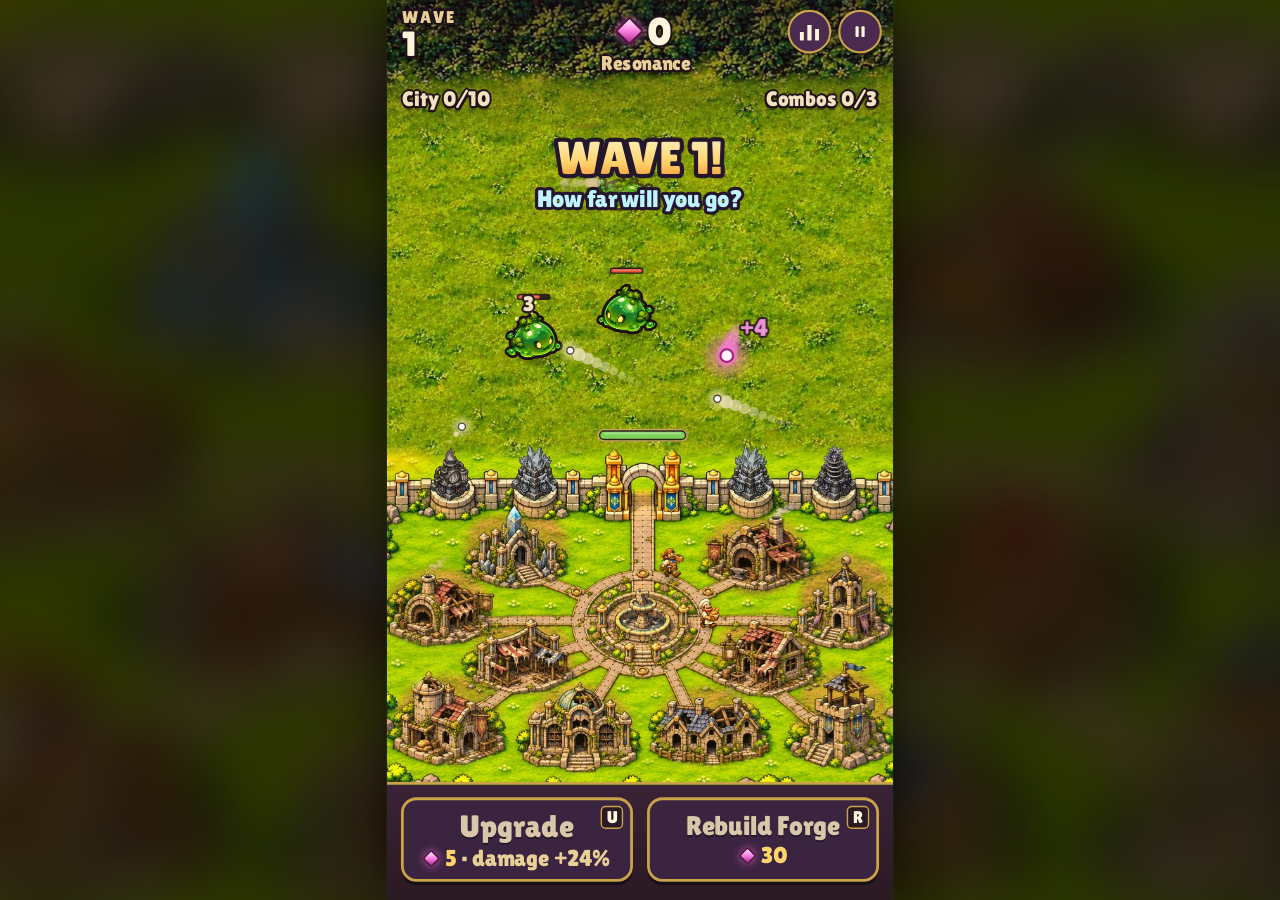
<file: index.html>
<!doctype html>
<html lang="en">
<head>
<meta charset="utf-8">
<meta name="viewport" content="width=device-width,initial-scale=1,maximum-scale=1,user-scalable=no,viewport-fit=cover">
<meta http-equiv="Content-Security-Policy" content="default-src 'self'; script-src 'self' https:; img-src 'self' data: blob:; media-src 'self' blob:; connect-src 'self' https:; style-src 'self' 'unsafe-inline'; font-src 'self'">
<title>Hearthgate</title>
<link rel="stylesheet" href="style.css?v=20261113j">
</head>
<body>
<div id="backdrop" aria-hidden="true"></div>
<div id="stage">
  <canvas id="field" aria-label="The gate holds against the waves"></canvas>
  <header id="hud">
    <div id="wave" class="stat"><span class="lbl">Wave</span><b id="waveN">1</b></div>
    <div class="stat res"><span class="num"><i class="gem"></i><b id="res">0</b></span><span id="unit" class="sub">Resonance</span><span id="rate" class="sub rate" hidden><b id="rateN">+0/s</b></span></div>
    <div class="btns">
    <button id="stars" class="chip perksbtn" aria-label="Ascension perks" hidden></button>
    <button id="quests" class="icon" aria-label="Daily quests" hidden><i class="scroll"></i><span class="dot"></span></button>
    <button id="shop" class="icon shopbtn" aria-label="Shop" hidden><i class="star"></i><span class="dot"></span></button>
    <button id="stats" class="icon statsbtn" aria-label="Show stats"><i class="bars"></i></button>
    <button id="pause" class="icon" aria-label="Pause"><svg viewBox="0 0 24 24" width="26" height="26" aria-hidden="true"><rect x="6" y="5" width="4.2" height="14" rx="1.2" fill="currentColor"/><rect x="13.8" y="5" width="4.2" height="14" rx="1.2" fill="currentColor"/></svg></button>
    </div>
  </header>
  <div id="counters"><span id="city" class="stat sm">City 0/10</span><span id="combos" class="stat sm">Combos 0/3</span></div>
  <div id="info" hidden></div>
  <div id="toast" role="status"></div>
  <footer id="bar">
    <button id="up" class="big"><span class="fill"></span><span class="label">Upgrade</span><span class="cost">10</span><span class="wait"></span><kbd>U</kbd></button>
    <button id="re" class="big"><span class="fill"></span><span class="label">Rebuild</span><span class="cost">15</span><span class="wait"></span><kbd>R</kbd></button>
  </footer>
  <div id="hand" aria-hidden="true"></div>
  <div id="card"><div class="body" role="dialog" aria-modal="true"></div></div>
  <div id="boot">Hearthgate</div>
</div>
<aside id="sideL" class="side" hidden></aside>
<aside id="sideR" class="side" hidden></aside>
<script src="js/sdk.js?v=20261113j"></script>
<script src="js/city.js?v=20261113j"></script>
<script src="js/core.js?v=20261113j"></script>
<script src="js/looks.js?v=20261113j"></script>
<script src="js/audio.js?v=20261113j"></script>
<script src="js/game.js?v=20261113j"></script>
</body>
</html>
</file>
<file: style.css>
/* Hearthgate: Warden's plum-and-brass UI on a 720x1280 portrait stage. Every label is 30 design px or more,
   so it stays readable when CrazyGames' smallest desktop frame (800x450) shows the stage at 0.35. */
@font-face { font-family: 'HG Display'; src: url('assets/fonts/LilitaOne-Regular.ttf') format('truetype'); font-display: swap; }
@font-face { font-family: 'HG Text'; src: url('assets/fonts/Nunito-Variable.ttf') format('truetype'); font-weight: 200 1000; font-display: swap; }
:root { --plum: #4a2a4f; --plum-dark: #2a1a22; --brass: #c9a24a; --gold: #ffd56b; --ink: #fff4dc; --fire: #ff8a3a; --frost: #9fe8ff; --storm: #c98bff; }
* { box-sizing: border-box; }
html, body { margin: 0; height: 100%; overflow: hidden; background: #1b1016; font-synthesis-weight: none;
  -webkit-user-select: none; user-select: none; -webkit-touch-callout: none; touch-action: manipulation; -webkit-tap-highlight-color: transparent; }
/* desktop: the portrait stage stands in front of a soft, dark view of the restored city instead of black bars */
#backdrop { position: fixed; inset: -60px; background: url('assets/city/city-restored.webp') center / cover no-repeat; filter: blur(26px) brightness(.42) saturate(1.15); }
#stage { position: absolute; left: 0; top: 0; width: 720px; height: 1280px; transform-origin: 0 0; overflow: hidden;
  font-family: 'HG Text', 'Trebuchet MS', sans-serif; color: var(--ink); background: #2f5a2a; box-shadow: 0 0 60px rgba(0, 0, 0, .6); }
#field { position: absolute; inset: 0; width: 720px; height: 1280px; }
button { font-family: inherit; }
[hidden] { display: none !important; }
button:focus-visible { outline: 4px solid var(--gold); outline-offset: 3px; }

/* HUD (polish pass, owner Nov 6 2026: "containers for data is cute, but sometimes just having the numbers might look better"):
   wave and Resonance are plain numbers with an ink outline over a soft shade; only things you press are buttons.
   Three columns that cannot push each other: a number that grows too wide is shrunk to fit by fitText() in game.js. */
#hud { position: absolute; left: 16px; right: 16px; top: 12px; z-index: 1; display: grid; grid-template-columns: 150px minmax(0, 1fr) auto; align-items: start; gap: 8px; pointer-events: none; }
#hud::before { content: ''; position: absolute; left: -16px; right: -16px; top: -12px; height: 210px; z-index: -1; pointer-events: none;
  background: linear-gradient(rgba(20, 10, 16, .62), rgba(20, 10, 16, .3) 55%, rgba(20, 10, 16, 0)); }
#hud > * { pointer-events: auto; }
.stat { font: 50px/1 'HG Display', sans-serif; color: var(--ink); white-space: nowrap;
  text-shadow: 0 0 3px #22121b, 3px 0 0 #22121b, -3px 0 0 #22121b, 0 3px 0 #22121b, 0 -3px 0 #22121b, 2px 2px 0 #22121b, -2px 2px 0 #22121b, 2px -2px 0 #22121b, -2px -2px 0 #22121b, 0 6px 2px rgba(0, 0, 0, .45); }
#wave { display: flex; flex-direction: column; align-items: flex-start; padding-left: 6px; }
.stat .lbl { font-size: 24px; letter-spacing: 3px; text-transform: uppercase; color: #e8cf98; margin-bottom: 2px; }
.stat.res { display: flex; flex-direction: column; align-items: center; min-width: 0; padding-top: 4px; }
.stat.res .num { display: flex; align-items: center; gap: 10px; font-size: 56px; }
.stat.res .gem { width: 30px; height: 30px; margin: 0; }
.stat .sub { font-size: 28px; color: #e8cf98; margin-top: 4px; }
.stat .sub.rate { color: #ffc6ef; }
.stat.sm { font-size: 30px; color: #f3e2c0; }
#hud .btns { display: flex; gap: 10px; align-items: center; padding-top: 2px; }
#hud .btns .icon { margin-left: 0 !important; }
#counters { position: absolute; left: 22px; top: 126px; right: 22px; z-index: 1; display: flex; justify-content: space-between; pointer-events: none; }
.chip { white-space: nowrap; display: inline-flex; align-items: center; gap: 8px; padding: 8px 16px; border-radius: 999px; font: 38px/1 'HG Display', sans-serif;
  background: rgba(42, 26, 34, .84); border: 3px solid var(--brass); box-shadow: 0 3px 0 rgba(0, 0, 0, .25); }
.unit { font-size: 32px; color: #e8cf98; }
/* Resonance: a rose crystal, the city's magic */
.gem { flex: none; width: 24px; height: 24px; margin: 0 4px; transform: rotate(45deg); border-radius: 4px; border: 3px solid #5a1748;
  background: linear-gradient(135deg, #fff0fb, #ff8ae6 45%, #b02a8f); box-shadow: 0 0 12px rgba(255, 110, 220, .7); }
#stars { color: var(--gold); padding: 8px 12px; gap: 4px; }
.icon { margin-left: auto; flex: none; width: 62px; height: 62px; border-radius: 50%; border: 3px solid var(--brass); background: var(--plum);
  color: var(--ink); font: 30px/1 'HG Display', sans-serif; cursor: pointer; box-shadow: 0 3px 0 rgba(0, 0, 0, .3); }
.icon.on { background: var(--brass); color: var(--plum-dark); }

/* notices sit over the city, never over the fight */
#toast { position: absolute; left: 50%; bottom: 680px; transform: translate(-50%, 20px); max-width: 680px; width: max-content; padding: 14px 26px; border-radius: 16px;
  background: var(--plum); border: 3px solid var(--brass); font: 34px/1.15 'HG Display', sans-serif; text-align: center;
  opacity: 0; transition: opacity .25s, transform .25s; pointer-events: none; box-shadow: 0 6px 18px rgba(0, 0, 0, .35); }
#toast.show { opacity: 1; transform: translate(-50%, 0); }

/* the two buttons */
#bar { position: absolute; left: 0; right: 0; bottom: 0; height: 168px; padding: 18px 20px 26px; display: flex; gap: 20px;
  background: linear-gradient(#3a2236, var(--plum-dark)); border-top: 4px solid var(--brass); }
.big { position: relative; flex: 1; overflow: hidden; border-radius: 22px; border: 4px solid var(--brass); background: #3b2440; color: var(--ink);
  font-family: 'HG Display', sans-serif; cursor: pointer; display: flex; flex-direction: column; align-items: center; justify-content: center; gap: 2px;
  box-shadow: 0 5px 0 #1a0f15; transition: transform .08s; }
.big:active { transform: translateY(3px); box-shadow: 0 2px 0 #1a0f15; }
.big .fill { position: absolute; left: 0; bottom: 0; top: 0; width: 0; background: linear-gradient(90deg, rgba(201, 162, 74, .28) calc(100% - 18px), rgba(201, 162, 74, 0)); transition: width .2s; }
.big.ready { background: #6a3a5f; border-color: var(--gold); animation: ready 1.4s ease-in-out infinite alternate; }
.big.ready .label { color: #fff8e6; }
@keyframes ready { from { box-shadow: 0 5px 0 #1a0f15, 0 0 0 3px rgba(255, 213, 107, .25); } to { box-shadow: 0 5px 0 #1a0f15, 0 0 0 7px rgba(255, 213, 107, .5), 0 0 26px rgba(255, 213, 107, .45); } }
.big:not(.ready) .label { color: #d9c7aa; }
.big.ascend { background: linear-gradient(#b0802a, #7a4f18); border-color: var(--gold); }
.big .label { position: relative; font-size: 44px; text-shadow: 0 3px 0 rgba(0, 0, 0, .35); }
.big .cost { position: relative; font-size: 32px; color: var(--gold); white-space: nowrap; display: flex; align-items: center; gap: 6px; }
.big .cost .what { color: #e8cf98; }
i.gem { display: inline-block; vertical-align: -4px; }   /* inline in card buttons it collapsed to a bar (fresh-eyes review, Nov 6) */
.cbtn i.gem { width: 18px; height: 18px; border-width: 2px; margin: 0 8px 0 6px; }
.gem.sm { width: 18px; height: 18px; border-width: 2px; margin: 0 4px 0 2px; }
.big .wait { position: absolute; left: 16px; top: 10px; font: 30px 'HG Display', sans-serif; color: var(--gold); }
.big kbd { display: none; position: absolute; right: 10px; top: 8px; min-width: 32px; padding: 1px 6px; border-radius: 7px; border: 2px solid var(--brass);
  font: 24px 'HG Display', sans-serif; color: var(--ink); background: var(--plum-dark); }
.keys .big kbd { display: block; }
.shake { animation: shake .35s; }
@keyframes shake { 25% { transform: translateX(-8px); } 50% { transform: translateX(8px); } 75% { transform: translateX(-4px); } }

/* the pointing hand: a gloved finger that taps the one button to press */
#hand { position: absolute; width: 96px; height: 112px; display: none; pointer-events: none; z-index: 5;
  background: url("data:image/svg+xml,%3Csvg xmlns='http://www.w3.org/2000/svg' viewBox='0 0 48 56'%3E%3Cpath d='M18 6a4 4 0 0 1 8 0v20a3.5 3.5 0 0 1 7 0v1a3.5 3.5 0 0 1 7 0v2a3 3 0 0 1 6 0v11c0 8-6 14-14 14h-8c-6 0-9-3-12-8l-6-10c-2-3 2-6 5-4l7 6z' fill='%23fff4dc' stroke='%232a1a22' stroke-width='2.2' stroke-linejoin='round'/%3E%3Cpath d='M26 26v7M33 27v6M40 29v5' stroke='%232a1a22' stroke-width='1.6' stroke-linecap='round' fill='none'/%3E%3Cpath d='M16 49.5h19' stroke='%23c9a24a' stroke-width='3' stroke-linecap='round'/%3E%3C/svg%3E") center/contain no-repeat;
  transform: rotate(180deg); animation: tap .9s ease-in-out infinite alternate; filter: drop-shadow(0 4px 4px rgba(0, 0, 0, .4)); }
#hand.on { display: block; }
#hand.up { left: 132px; bottom: 178px; }
#hand.re { left: 492px; bottom: 178px; }
#hand.bld { bottom: auto; transform: none; animation-name: tapup; }
#hand.bld.from-top { transform: rotate(180deg); animation-name: tap; }   /* a target near the buttons is pointed at from above, never cut off by the bar */
@keyframes tapup { to { transform: translateY(-16px); } }
@keyframes tap { to { transform: rotate(180deg) translateY(-16px); } }

/* cards: daily reward, offline, restore pick, fork, Ascend, save the gate, settings */
#card { position: absolute; inset: 0; display: none; align-items: center; justify-content: center; background: rgba(20, 10, 16, .55); z-index: 10; }
#card.on { display: flex; }
#card .body { width: 620px; padding: 34px 34px 30px; border-radius: 28px; background: linear-gradient(#4f2d54, #34203a); border: 5px solid var(--brass);
  box-shadow: 0 16px 40px rgba(0, 0, 0, .5); text-align: center; display: flex; flex-direction: column; gap: 14px; animation: rise .25s ease-out; }
@keyframes rise { from { transform: translateY(30px) scale(.96); opacity: 0; } }
#card .eyebrow { font: 30px 'HG Display', sans-serif; color: var(--gold); letter-spacing: .04em; }
#card h2 { margin: 0; font: 56px/1.05 'HG Display', sans-serif; text-shadow: 0 4px 0 rgba(0, 0, 0, .3); }
#card p { margin: 0; font: 600 30px/1.3 'HG Text', sans-serif; color: #f1e3c8; }
#card p.small { font-size: 30px; color: #cdb99a; }
.cbtn { margin-top: 4px; padding: 18px; border-radius: 18px; border: 4px solid var(--brass); background: #6a3a5f; color: var(--ink);
  font: 40px 'HG Display', sans-serif; cursor: pointer; box-shadow: 0 5px 0 #1a0f15; }
.cbtn.gold { background: linear-gradient(#c7962f, #8a5a1b); border-color: var(--gold); }
.cbtn.off { background: #3b2440; color: #cdb99a; }
#card .wait { min-height: 0; font: 30px 'HG Display', sans-serif; color: var(--gold); }
#card .wait:empty { display: none; }
.cbtn.danger { background: linear-gradient(#a8443e, #7c2a2a); border-color: #e0a07a; color: #fff4dc; }
.linkbtn { display: block; margin: 18px auto 0; background: none; border: 0; color: var(--ink); opacity: .7; font: 600 26px 'HG Text', sans-serif; text-decoration: underline; cursor: pointer; }
.linkbtn:hover { opacity: 1; }
.cbtn.quiet { background: transparent; border-color: rgba(201, 162, 74, .5); box-shadow: none; font-size: 34px; }
.pick { display: flex; gap: 16px; }
.opt { flex: 1; padding: 20px 14px; border-radius: 20px; border: 4px solid var(--brass); background: #3b2440; color: var(--ink); cursor: pointer;
  display: flex; flex-direction: column; gap: 8px; box-shadow: 0 5px 0 #1a0f15; }
.opt b { font: 40px 'HG Display', sans-serif; }
.opt span { font: 700 30px/1.2 'HG Text', sans-serif; color: #f1e3c8; }
.tog { display: flex; align-items: center; gap: 18px; padding: 10px 6px; font: 34px 'HG Display', sans-serif; cursor: pointer; text-align: left; }
.tog input { appearance: none; width: 84px; height: 46px; border-radius: 999px; background: #2a1a22; border: 3px solid var(--brass); position: relative; cursor: pointer; flex: none; }
.tog input::after { content: ''; position: absolute; left: 4px; top: 4px; width: 32px; height: 32px; border-radius: 50%; background: #8b7a68; transition: left .15s; }
.tog input:checked { background: #6a3a5f; }
.tog input:checked::after { left: 42px; background: var(--gold); }


/* ---------- the Shop ---------- */
/* Starshards: a cyan star, the Shop's currency */
.star { display: inline-block; flex: none; width: 28px; height: 28px; vertical-align: -4px; background: linear-gradient(#f2feff, #6ff2ff 50%, #1c9fc0);
  clip-path: polygon(50% 0, 62% 34%, 98% 36%, 69% 58%, 80% 94%, 50% 73%, 20% 94%, 31% 58%, 2% 36%, 38% 34%); }
#shop { margin-left: auto; position: relative; display: grid; place-items: center; }
#shop:not([hidden]) + #pause { margin-left: 0; }
#shop .star { width: 40px; height: 40px; vertical-align: 0; }
#shop .dot { position: absolute; right: -2px; top: -2px; width: 22px; height: 22px; border-radius: 50%; background: #ff5a8a; border: 3px solid var(--plum-dark); display: none; }
#shop.news .dot { display: block; }
#shop.fresh { animation: beckon 1s ease-in-out infinite alternate; }
@keyframes beckon { to { box-shadow: 0 0 0 8px rgba(111, 242, 255, .45), 0 0 26px rgba(111, 242, 255, .7); transform: scale(1.08); } }
#card.shop { align-items: flex-start; padding-top: 168px; }   /* pinned under the top bar: the panel never jumps between tabs */
#card.shop .body { width: 688px; padding: 18px 20px 16px; gap: 10px; height: calc(100% - 168px - 12px); }
#card .earn { font: 700 30px/1.2 'HG Text', sans-serif; color: #dffcff; text-align: left; white-space: nowrap; letter-spacing: -.01em; }
#card .earn .star { width: 24px; height: 24px; }
.tab { position: relative; }
.tab.news::after { content: ''; position: absolute; right: 4px; top: 4px; width: 16px; height: 16px; border-radius: 50%; background: #ff5a8a; border: 2px solid var(--plum-dark); }
.shophead { display: flex; align-items: center; gap: 14px; }
.shophead h2 { margin-right: auto !important; }
.shards { font-size: 38px; color: #dffcff; border-color: #6ff2ff; }
.x { position: relative; flex: none; width: 64px; height: 64px; border-radius: 50%; border: 3px solid var(--brass); background: var(--plum-dark); cursor: pointer; }
.x { background-image: linear-gradient(45deg, transparent 46%, var(--ink) 46% 54%, transparent 54%), linear-gradient(-45deg, transparent 46%, var(--ink) 46% 54%, transparent 54%);
  background-size: 30px 30px; background-position: center; background-repeat: no-repeat; }
.trade { display: flex; align-items: center; gap: 12px; justify-content: space-between; padding: 10px 12px; border-radius: 16px; background: rgba(20, 10, 16, .35); }
.trade > span { font: 700 30px/1.2 'HG Text', sans-serif; color: #cdb99a; text-align: left; }
.trade > span .star { width: 22px; height: 22px; }
#c-trade { margin: 0; padding: 10px 16px; font-size: 32px; display: inline-flex; align-items: center; gap: 8px; white-space: nowrap; }
#c-trade .gem { width: 20px; height: 20px; }
.to { width: 0; height: 0; margin: 0 4px; border-left: 14px solid currentColor; border-top: 9px solid transparent; border-bottom: 9px solid transparent; }
.tabs { display: flex; gap: 8px; }
.tab { flex: 1; padding: 12px 2px; border-radius: 16px 16px 6px 6px; border: 3px solid rgba(201, 162, 74, .5); background: #2f1c33; color: #cdb99a; font: 31px 'HG Display', sans-serif; cursor: pointer; }
.tab.on { background: var(--brass); color: var(--plum-dark); border-color: var(--gold); }
.grid { display: grid; grid-template-columns: repeat(3, minmax(0, 1fr)); gap: 8px; }
.item { display: flex; flex-direction: column; gap: 4px; padding: 6px; border-radius: 18px; background: #2f1c33; border: 3px solid rgba(201, 162, 74, .3); cursor: pointer; min-width: 0; }
.item.eq { border-color: var(--gold); box-shadow: 0 0 0 3px rgba(255, 213, 107, .25); }
.item.sel:not(.eq) { border-color: #f6efe2; }
.item canvas { display: block; width: 100%; aspect-ratio: 360 / 202; border-radius: 12px; }
#card .detail { margin-top: auto; }
.item b { font: 30px/1.1 'HG Display', sans-serif; white-space: nowrap; overflow: hidden; text-overflow: ellipsis; }
.buy { position: relative; padding: 12px 4px; border-radius: 12px; border: 3px solid var(--brass); background: #6a3a5f; color: var(--ink); font: 30px 'HG Display', sans-serif;
  display: flex; align-items: center; justify-content: center; gap: 6px; cursor: pointer; box-shadow: 0 4px 0 #1a0f15; }
.buy .star { width: 24px; height: 24px; vertical-align: 0; }
.buy.can { background: linear-gradient(#c7962f, #8a5a1b); border-color: var(--gold); }
.buy.off { background: #3b2440; color: #a9967e; }
.buy.eq { background: transparent; color: var(--gold); border-color: rgba(255, 213, 107, .55); box-shadow: none; }
#card .detail { min-height: 2.6em; font-size: 30px; }
#card .detail b { font-family: 'HG Display', sans-serif; font-weight: 400; color: var(--ink); }
#card .detail .small { color: #cdb99a; }


/* ---------- quests and the Surge ---------- */
#quests { margin-left: auto; position: relative; display: grid; place-items: center; }
#quests:not([hidden]) + #shop { margin-left: 0; }
#quests .dot { position: absolute; right: -2px; top: -2px; width: 22px; height: 22px; border-radius: 50%; background: #ff5a8a; border: 3px solid var(--plum-dark); display: none; }
#quests.news .dot { display: block; }
/* a rolled scroll, drawn in CSS */
.scroll { width: 34px; height: 30px; border-radius: 4px; background: linear-gradient(90deg, #c9a24a 0 6px, #f6e7c4 6px calc(100% - 6px), #c9a24a calc(100% - 6px));
  box-shadow: inset 0 -4px 0 rgba(0, 0, 0, .12); position: relative; }
.scroll::before { content: ''; position: absolute; left: 10px; right: 10px; top: 8px; height: 3px; background: #8b6b3a; box-shadow: 0 7px 0 #8b6b3a; }
.quests { display: flex; flex-direction: column; gap: 12px; }
.quest { display: grid; grid-template-columns: 1fr auto; gap: 6px 14px; align-items: center; padding: 12px 14px; border-radius: 16px; background: #2f1c33; border: 3px solid rgba(201, 162, 74, .3); text-align: left; }
.quest.done { opacity: .7; }
.quest .qt { display: flex; justify-content: space-between; gap: 10px; font: 32px 'HG Display', sans-serif; }
.quest .qt span { color: #cdb99a; }
.quest .qt b { font-weight: 400; }
.quest .qbar { grid-column: 1; height: 14px; border-radius: 7px; background: #1a0f15; overflow: hidden; }
.quest .qbar i { display: block; height: 100%; background: linear-gradient(90deg, #6ff2ff, #c3f9ff); }
.quest .buy, .quest .qok { grid-column: 2; grid-row: 1 / span 2; min-width: 120px; }
.quest .qok { font: 30px 'HG Display', sans-serif; color: var(--gold); text-align: center; }
.quest.bonus { grid-template-columns: 1fr auto; background: #3a2340; }
.quest.bonus .qt { grid-row: 1 / span 2; }
/* in the top bar since Nov 6 2026: over the city it covered the Watchtower */
#surge { position: relative; margin-left: auto; flex: none; min-width: 0; height: 62px; padding: 0 12px; border-radius: 31px; border: 4px solid var(--brass);
  display: flex; align-items: center; justify-content: center; gap: 10px; font-family: 'HG Display', sans-serif; color: var(--ink); cursor: pointer;
  background: #3b2440; box-shadow: 0 5px 0 #1a0f15; }
#surge b { font-size: 32px; font-weight: 400; }
#surge span { font-size: 30px; color: #ffc8f2; white-space: nowrap; }
#surge.ready { background: linear-gradient(#d0479f, #8a2470); border-color: #ff9ce8; animation: ready 1.4s ease-in-out infinite alternate; }
#surge.on { background: linear-gradient(#ff7ad8, #b02a8f); border-color: #ffd0f4; box-shadow: 0 5px 0 #1a0f15, 0 0 28px rgba(255, 110, 220, .75); }
#surge.on span { color: #fff; }
#surge.wait { opacity: .78; }
#surge.wait span { color: #cdb99a; }
.play { width: 0; height: 0; border-left: 16px solid currentColor; border-top: 10px solid transparent; border-bottom: 10px solid transparent; }
#c-shardad { margin: 0; padding: 10px 14px; display: flex; align-items: center; justify-content: center; gap: 10px; font-size: 32px; }
#c-shardad .small { font: 700 30px 'HG Text', sans-serif; color: #f1e3c8; }
.calm #surge.ready { animation: none; }


/* ---------- Feats ---------- */
.feats { display: flex; flex-direction: column; gap: 10px; max-height: none; overflow-y: auto; padding-right: 6px; scrollbar-width: thin; scrollbar-color: var(--brass) #1a0f15; }
.feats::-webkit-scrollbar { width: 10px; } .feats::-webkit-scrollbar-thumb { background: var(--brass); border-radius: 5px; } .feats::-webkit-scrollbar-track { background: #1a0f15; border-radius: 5px; }
.feat { display: flex; align-items: center; gap: 14px; padding: 10px 12px; border-radius: 16px; background: #2f1c33; border: 3px solid rgba(201, 162, 74, .3); text-align: left; }
.feat.done { opacity: .62; }
.feat .ft { flex: 1; min-width: 0; display: flex; flex-direction: column; gap: 4px; }
.feat .ft b { font: 32px 'HG Display', sans-serif; font-weight: 400; }
.feat .ft span { font: 700 30px/1.15 'HG Text', sans-serif; color: #e2d0b0; }
.feat .fr { font: 30px/1.2 'HG Display', sans-serif; color: var(--gold); text-align: right; white-space: nowrap; }
.feat .fr .star { width: 22px; height: 22px; }
.feat .qbar { height: 12px; border-radius: 6px; background: #1a0f15; overflow: hidden; }
.feat .qbar i { display: block; height: 100%; background: linear-gradient(90deg, #6ff2ff, #c3f9ff); }
.medal { flex: none; width: 56px; height: 56px; border-radius: 50%; border: 4px solid #2a1a22; position: relative; box-shadow: 0 3px 0 rgba(0, 0, 0, .3); }
.medal::after { content: ''; position: absolute; inset: 12px; background: #2a1a22; clip-path: polygon(50% 0, 62% 34%, 98% 36%, 69% 58%, 80% 94%, 50% 73%, 20% 94%, 31% 58%, 2% 36%, 38% 34%); }
.medal.t1 { background: radial-gradient(circle at 35% 30%, #f3c08a, #b46a2c); }
.medal.t2 { background: radial-gradient(circle at 35% 30%, #ffffff, #9aa6b4); }
.medal.t3 { background: radial-gradient(circle at 35% 30%, #fff3b0, #d79a1c); }
.feat.done .medal { filter: none; } .feat:not(.done) .medal { filter: grayscale(.8) brightness(.8); }


/* ---------- perks, quests panel, feats polish ---------- */
.perksbtn { cursor: pointer; color: var(--gold); position: relative; flex: none !important; }
.perksbtn.news::after { content: ''; position: absolute; right: -4px; top: -4px; width: 20px; height: 20px; border-radius: 50%; background: #ff5a8a; border: 3px solid var(--plum-dark); }
.star.gold { background: linear-gradient(#fff6cf, #ffd56b 50%, #c98a1c); clip-path: polygon(4% 88%, 0% 22%, 27% 52%, 50% 6%, 73% 52%, 100% 22%, 96% 88%); }   /* perk points are a crown, so they never read as Starshards or constellation stars (fresh-eyes review) */
.perkpts { align-self: center; color: #fff1c4; border-color: var(--gold); font-size: 36px; }
.quest .pl { grid-column: 1; margin: 0; font: 700 30px/1.15 'HG Text', sans-serif !important; color: #e2d0b0 !important; }
#card.quests, #card.perks { align-items: flex-start; padding-top: 168px; }   /* pinned like the Shop: tabs never jump */
#card.quests .body, #card.perks .body { width: 660px; }
#card .omen { font: 700 30px/1.25 'HG Text', sans-serif; color: #ffe6a8; background: rgba(255, 213, 107, .12); border-radius: 12px; padding: 8px 12px; }
#card .omen b { font-family: 'HG Display', sans-serif; font-weight: 400; color: var(--gold); }
.quest .buy.off { background: transparent; box-shadow: none; border-style: dashed; }
.feats { -webkit-mask-image: linear-gradient(#000 calc(100% - 50px), transparent); mask-image: linear-gradient(#000 calc(100% - 50px), transparent); padding-bottom: 40px; }
#counters .pulse { animation: cpulse .6s ease-out; }
@keyframes cpulse { 30% { transform: scale(1.18); box-shadow: 0 0 22px rgba(255, 213, 107, .8); } }

#boot { position: absolute; inset: 0; display: grid; place-items: center; background: var(--plum-dark); font: 72px 'HG Display', sans-serif; color: var(--brass); z-index: 20; }
@media (prefers-reduced-motion: reduce) { #hand, .shake, #card .body, .big.ready, #shop.fresh { animation: none; } }
.calm #hand, .calm .shake, .calm #card .body, .calm .big.ready, .calm #shop.fresh { animation: none; }

/* ---------- phones (Nov 6 2026, owner's report: the Perks card ran off the screen; small buttons) ---------- */
/* every card fits the stage: the body scrolls inside itself, never past the screen edge */
#card { padding: 12px; }
#card .body { max-height: calc(100% - 24px); overflow-y: auto; overscroll-behavior: contain; scrollbar-width: thin; scrollbar-color: var(--brass) transparent; }
#card.shop .body, #card.quests .body, #card.perks .body { max-height: calc(100% - 168px - 12px); }
#card .body::-webkit-scrollbar { width: 10px; } #card .body::-webkit-scrollbar-thumb { background: var(--brass); border-radius: 5px; }
.cardhead { display: flex; align-items: center; gap: 14px; }
.cardhead h2 { margin-right: auto !important; margin-left: 0; text-align: left; }
/* touch: on a phone the stage is drawn at about half size, so small buttons get an invisible hit area around them */
.icon, .x, .tab, .buy, .perksbtn, .opt { position: relative; }   /* #surge is already absolute */
.icon::before, .x::before, .tab::before, .buy::before, #surge::before, .perksbtn::before { content: ''; position: absolute; inset: -14px; }
.tab::before, .buy::before { inset: -6px -4px; }
.perksbtn { overflow: visible !important; }
.tab { padding: 16px 2px; }
.perkrow { display: grid; grid-template-columns: 1fr auto; gap: 2px 12px; align-items: center; padding: 10px 14px; border-radius: 16px; background: #2f1c33; border: 3px solid rgba(201, 162, 74, .3); text-align: left; }
.perkrow b { font: 32px 'HG Display', sans-serif; font-weight: 400; }
.perkrow b small { font-size: 26px; color: var(--gold); letter-spacing: .1em; margin-left: 8px; }
.perkrow span { grid-column: 1; font: 700 30px/1.15 'HG Text', sans-serif; color: #e2d0b0; }
.perkrow .buy, .perkrow .qok { grid-column: 2; grid-row: 1 / span 2; min-width: 110px; }
.perks { display: flex; flex-direction: column; gap: 8px; }
/* long lists scroll inside the card, under a header that always shows its close button */
.feats, .perks { flex: 0 1 auto; min-height: 0; overflow-y: auto; }
#card.quests .body, #card.perks .body { overflow: hidden; }
.perks { -webkit-mask-image: linear-gradient(#000 calc(100% - 40px), transparent); mask-image: linear-gradient(#000 calc(100% - 40px), transparent); padding-bottom: 30px; }   /* the fade says: more below */
#surge:not([hidden]) + #pause { margin-left: 0; }
#surge::before { content: ''; position: absolute; inset: -12px -6px; }
/* final review, Nov 6 2026: cards end above the bottom bar so Upgrade and Restore stay readable; the Feats pulse grows inward */
#card { bottom: 168px; }
#card.shop .body, #card.quests .body, #card.perks .body { max-height: calc(100% - 168px - 12px); }
.perks, .feats { scrollbar-width: thin; scrollbar-color: var(--brass) #1a0f15; padding-right: 6px; }
#combos { transform-origin: right center; }
/* the Shop: the header, trade and tabs stay put; only the item grid scrolls, fading at its lower edge */
#card.shop .body { overflow: hidden; }
#card.shop .grid { flex: 1 1 auto; min-height: 0; overflow-y: auto; align-content: start; padding-bottom: 30px; scrollbar-width: thin; scrollbar-color: var(--brass) #1a0f15;
  -webkit-mask-image: linear-gradient(#000 calc(100% - 36px), transparent); mask-image: linear-gradient(#000 calc(100% - 36px), transparent); }
#card.shop .detail { flex: none; margin-top: 0; min-height: 0; }
/* the stats overlay switch: three bars; gold when on */
.statsbtn { margin-left: 0 !important; display: grid; place-items: center; }
#hud .statsbtn { order: 0; }
#surge[hidden] + .statsbtn { margin-left: auto !important; }
.bars { width: 28px; height: 26px; background: linear-gradient(90deg, var(--ink) 0 6px, transparent 6px 11px, var(--ink) 11px 17px, transparent 17px 22px, var(--ink) 22px 28px);
  -webkit-mask: linear-gradient(transparent 0 14px, #000 14px) 0 0 / 6px 100% no-repeat, linear-gradient(transparent 0 4px, #000 4px) 11px 0 / 6px 100% no-repeat, linear-gradient(transparent 0 9px, #000 9px) 22px 0 / 6px 100% no-repeat;
  mask: linear-gradient(transparent 0 14px, #000 14px) 0 0 / 6px 100% no-repeat, linear-gradient(transparent 0 4px, #000 4px) 11px 0 / 6px 100% no-repeat, linear-gradient(transparent 0 9px, #000 9px) 22px 0 / 6px 100% no-repeat; }
.statsbtn.on { background: var(--brass); } .statsbtn.on .bars { background: var(--plum-dark); }
#stats + #pause { margin-left: 0; }
#card h3.rel { margin: 6px 0 0; font: 36px 'HG Display', sans-serif; color: var(--gold); text-align: left; }
#card.perks .body { overflow-y: auto; }
/* a card is open: the bottom bar dims too, since Upgrade and Restore wait until it closes (fresh-eyes review, Nov 6) */
#stage:has(#card.on) #bar { filter: brightness(.5) saturate(.6); pointer-events: none; }
ul.asc { margin: 6px 0 10px; padding: 0; list-style: none; text-align: left; display: flex; flex-direction: column; gap: 8px; font: 600 27px/1.3 'HG Text', sans-serif; color: #f1e3c8; }
ul.asc li { background: rgba(0, 0, 0, .18); border-radius: 12px; padding: 8px 12px; }
ul.asc b { color: var(--gold); }
/* desktop side panels: the city on the left, goals on the right (only when the window has room beside the stage) */
.side { position: fixed; top: 50%; transform: translateY(-50%); transform-origin: left center; overflow-y: auto; z-index: 5; padding: 16px 16px 12px; border-radius: 18px;
  background: rgba(64, 36, 70, .94); border: 3px solid var(--brass); box-shadow: 0 8px 30px rgba(0, 0, 0, .45); color: var(--ink);
  font: 600 15px/1.35 'HG Text', 'Trebuchet MS', sans-serif; scrollbar-width: thin; scrollbar-color: var(--brass) transparent; }
.side h3 { margin: 0 0 10px; font: 26px/1 'HG Display', sans-serif; color: var(--gold); display: flex; justify-content: space-between; align-items: baseline; }
.side h3 small { font-size: 18px; color: #e8cf98; }
.side h4 { margin: 14px 0 6px; font: 18px/1 'HG Display', sans-serif; color: #e8cf98; letter-spacing: .02em; }
.srow { display: flex; align-items: center; justify-content: space-between; gap: 8px; padding: 6px 8px; border-radius: 10px; margin-bottom: 4px; background: rgba(0, 0, 0, .18); opacity: .55; }
.srow.on { opacity: 1; } .srow.next { opacity: 1; outline: 2px dashed rgba(255, 213, 107, .6); }
.sn { display: flex; flex-direction: column; font: 18px/1.1 'HG Display', sans-serif; min-width: 0; }
.sn small { font: 600 14px/1.3 'HG Text', sans-serif; color: #d9c6a6; white-space: nowrap; }
.slv { flex: none; display: inline-flex; align-items: center; padding: 5px 9px; border-radius: 10px; border: 2px solid var(--brass); background: #3b2440; color: #cdb99a; font: 16px/1 'HG Display', sans-serif; cursor: pointer; }
.slv.can { background: linear-gradient(#c7962f, #8a5a1b); color: var(--ink); border-color: var(--gold); }
.slv.shake { animation: shake .3s; }
.slv .gem.sm { width: 12px; height: 12px; border-width: 2px; margin: 0 6px 0 2px; }
.side .gem.sm { width: 12px; height: 12px; border-width: 2px; margin: 0 4px; }
.shint { margin: 8px 2px 0; font-size: 14px; color: #bfae92; }
.sstep { padding: 10px 12px; border-radius: 12px; background: rgba(255, 213, 107, .12); border: 2px solid rgba(255, 213, 107, .45); font-size: 16px; margin-bottom: 8px; }
.sstep b, .sline b, .sq b { color: var(--gold); }
.sline { padding: 4px 2px; }
.sq { display: flex; justify-content: space-between; gap: 8px; padding: 5px 8px; border-radius: 8px; background: rgba(0, 0, 0, .18); margin-bottom: 4px; }
.sq.done { opacity: .5; text-decoration: line-through; }
.sgrid { display: grid; grid-template-columns: 1fr 1fr; gap: 6px; }
.sgrid span { display: flex; flex-direction: column; padding: 6px 8px; border-radius: 10px; background: rgba(0, 0, 0, .18); font-size: 14px; color: #d9c6a6; }
.sgrid b { font: 20px/1.1 'HG Display', sans-serif; color: var(--ink); }
/* the Bestiary: frame 0 of each enemy's walk sheet, tinted like on the field; unmet kinds are dark silhouettes */
.beast { flex: none; width: 84px; height: 74px; background-repeat: no-repeat; background-size: 600% 100%; background-position: 0 0; }
.feat.unseen { opacity: .6; }
.feat .ft b small { font: 22px 'HG Display', sans-serif; color: #ff9c7a; margin-left: 6px; }
.feat .fr em { font-style: normal; }
/* with the stats overlay on, toasts move up into the field so they never cover the tower and building labels */
#stage.stats-on #toast { bottom: auto; top: 222px; }
#stage.stats-on #hand { display: none; }   /* the pointer hid a building label */
.feat .ft em.weak { font: 24px "HG Display", sans-serif; font-style: normal; }
.beast.sm { width: 50px; height: 44px; margin: 15px 17px; }   /* the Swarm: small slimes, not the Slime portrait again */
.stew { display: flex; align-items: center; justify-content: space-between; gap: 12px; padding: 8px 12px; margin: 4px 0 8px; border-radius: 14px; background: rgba(255, 213, 107, .1); border: 2px solid rgba(255, 213, 107, .35); font: 600 26px/1.25 "HG Text", sans-serif; color: #f1e3c8; text-align: left; }
.stew b { color: var(--gold); } .stew .buy { flex: none; }
/* the city is whole but the run is short of its Ascend wave: a calm plum button, not a gold one with pale text (final review) */
.big.waiting { background: linear-gradient(#5a3360, #3b2240); border-color: var(--brass); }
.big.waiting .cost { color: #f1e3c8; }
/* the Perks card, cleaned up (owner, Nov 6 2026) */
#card.perks .perks { flex: 1 1 auto; }
.perks .maxed { margin: 4px 2px 2px; font: 600 24px/1.35 'HG Text', sans-serif; color: #bfae92; text-align: left; }
.perks .maxed b { color: var(--gold); font-family: 'HG Display', sans-serif; font-weight: 400; margin-right: 6px; }
.perkrow.on { border-color: var(--gold); }
/* the Garden tab: a butterfly per row (caught in colour, the rest as outlines) */
svg.wing { flex: none; width: 84px; height: 70px; }
#card .tabs .qtab { font-size: 26px; padding-left: 4px; padding-right: 4px; white-space: nowrap; }
.perks div.maxed { display: flex; flex-wrap: wrap; align-items: center; gap: 6px 8px; margin: 4px 2px; }
.perks div.maxed span { padding: 4px 12px; border-radius: 999px; background: rgba(0, 0, 0, .22); border: 2px solid rgba(201, 162, 74, .35); font: 600 22px/1.2 'HG Text', sans-serif; color: #d9c6a6; }

/* while a Surge runs the Resonance number glows rose (owner, Nov 6 2026: "I don't really know what the surge is doing") */
#stage.surging .stat.res .num { color: #ffd6f6; }
#stage.surging .stat.res .gem { filter: drop-shadow(0 0 8px rgba(255, 120, 220, .9)); }

/* the Magister (owner, Nov 7 2026): slides in from the left above the buttons, never over the hand on Upgrade or Restore */
#guide { position: absolute; left: 6px; right: 10px; bottom: 300px; z-index: 6; display: flex; align-items: flex-end; cursor: pointer;
  transform: translateX(-108%); transition: transform .38s cubic-bezier(.2, .9, .3, 1.15); pointer-events: none; }
#guide.in { transform: none; pointer-events: auto; }
#guide .por { position: relative; flex: none; width: 230px; height: 226px; z-index: 1; filter: drop-shadow(0 6px 6px rgba(0, 0, 0, .45)); }
#guide .por canvas { position: absolute; left: 0; bottom: 0; width: 100%; height: auto; }
#guide .bub { position: relative; flex: 1; min-width: 0; margin: 0 0 18px -22px; padding: 12px 22px 16px 34px; border-radius: 24px; border: 4px solid var(--brass);
  background: linear-gradient(rgba(64, 36, 70, .97), rgba(40, 22, 38, .97)); box-shadow: 0 8px 18px rgba(0, 0, 0, .4); }
#guide .bub b { display: block; font: 25px/1 'HG Display', sans-serif; letter-spacing: 1px; color: #ffd56b; }
#guide .bub p { margin: 8px 0 0; min-height: 3.9em; font: 700 30px/1.3 'HG Text', sans-serif; color: #f7ead2; }
#guide .bub::after { content: 'Tap to continue \25B8'; position: absolute; right: 22px; bottom: -22px; padding: 4px 14px; border-radius: 14px; background: var(--brass);
  color: #2a1a22; font: 22px/1.2 'HG Display', sans-serif; opacity: 0; transition: opacity .2s; pointer-events: none; }
.keys #guide .bub::after { content: 'Click or Space \25B8'; }
#guide.wait:not(.press) .bub::after { opacity: 1; animation: nudge 1s ease-in-out infinite alternate; }
@keyframes nudge { to { transform: translateX(6px); } }
@media (prefers-reduced-motion: reduce) { #guide { transition: none; } #guide.wait .bub::after { animation: none; } }

/* ---------- desktop landscape layout (CrazyGames review, Nov 13 2026) ----------
   The world fills the left at full height; the HUD, Bram, the goals and the buttons sit in a 652 px panel on the right.
   The stage is 720 design px tall here and the frame shows it at about 0.64, so 16 design px is the smallest text. */
#stage.wide { background: linear-gradient(90deg, #2f5a2a var(--wb), #3a2236 var(--wb)); }
#stage.wide::before { content: ''; position: absolute; left: var(--wb); top: 0; bottom: 0; right: 0; z-index: 0; pointer-events: none;
  background: radial-gradient(120% 60% at 50% 0%, rgba(255, 213, 107, .10), rgba(0, 0, 0, 0) 60%), linear-gradient(#3e2540, var(--plum-dark));
  border-left: 5px solid var(--brass); box-shadow: inset 10px 0 18px rgba(0, 0, 0, .35); }
#stage.wide #field { inset: auto; left: 0; top: 0; }
#stage.wide #hud { left: calc(var(--wb) + 26px); right: 22px; top: 18px; grid-template-columns: 150px minmax(0, 1fr) auto; }
#stage.wide #hud::before { display: none; }
#stage.wide #counters { left: calc(var(--wb) + 30px); right: 28px; top: 150px; }
#stage.wide #bar { left: calc(var(--wb) + 5px); right: 0; height: 190px; padding: 18px 22px 28px; background: transparent; border-top: 0; }
#stage.wide #bar::before { content: ''; position: absolute; left: 22px; right: 22px; top: 0; height: 3px; background: linear-gradient(90deg, rgba(201, 162, 74, 0), var(--brass), rgba(201, 162, 74, 0)); }
#stage.wide #toast { left: calc(var(--wb) + 331px); bottom: 214px !important; top: auto !important; max-width: 600px; }
#stage.wide #guide { left: calc(var(--wb) + 10px); right: 14px; bottom: 206px !important; }
#stage.wide #hand.up { left: calc(var(--wb) + 130px); bottom: 196px; }
#stage.wide #hand.re { left: calc(var(--wb) + 446px); bottom: 196px; }
#stage.wide #card { left: var(--wb); }
#stage.wide #card .body { max-width: calc(100% - 24px); }
#stage.wide #card.shop .body, #stage.wide #card.quests .body, #stage.wide #card.perks .body { max-height: calc(100% - 24px); height: auto; }
#info { position: absolute; left: calc(var(--wb, 0px) + 28px); right: 26px; top: 196px; bottom: 214px; z-index: 1; overflow-y: auto; scrollbar-width: thin; scrollbar-color: var(--brass) transparent;
  font: 600 24px/1.35 'HG Text', 'Trebuchet MS', sans-serif; color: var(--ink); transition: opacity .2s; }
#stage.wide:has(#guide.in) #info { opacity: 0; pointer-events: none; }
#info h3 { margin: 0 0 10px; font: 34px/1 'HG Display', sans-serif; color: var(--gold); }
#info h4 { margin: 14px 0 6px; font: 26px/1 'HG Display', sans-serif; color: #e8cf98; }
#info .sstep { font-size: 26px; }
#info .sstep.big1 { font: 34px/1.2 'HG Display', sans-serif; text-align: center; padding: 16px; }
#info .sline { font-size: 24px; }
#info .sq { font-size: 22px; }
#info .sgrid span { font-size: 20px; } #info .sgrid b { font-size: 28px; }
#info .shint { font-size: 22px; color: #cdbb9c; text-align: center; }
#info .gem.sm { width: 16px; height: 16px; }

/* captions, not lessons (Nov 13 2026): one short line, no tap-to-continue, and a Skip that silences him for good */
#guide .bub p { min-height: 0; font: 34px/1.2 'HG Display', sans-serif; letter-spacing: .3px; }
#guide .bub::after { display: none; }
#guide .gskip { position: absolute; right: 18px; top: -18px; z-index: 2; padding: 6px 16px; border-radius: 14px; border: 3px solid var(--brass); background: var(--plum-dark);
  color: var(--ink); font: 24px/1 'HG Display', sans-serif; cursor: pointer; box-shadow: 0 3px 0 rgba(0, 0, 0, .3); }
#guide .gskip:hover { background: var(--plum); }

/* wide: Bram slides in from the right edge of the panel, never across the field; the buttons are big, like the leaders' */
#stage.wide #guide:not(.in) { transform: translateX(112%); }
#stage.wide #bar { height: 236px; }
#stage.wide #bar .big .label { font-size: 54px; }
#stage.wide #bar .big .cost { font-size: 38px; }
#stage.wide #guide { bottom: 250px !important; }
#stage.wide #info { bottom: 252px; }
#stage.wide #toast { bottom: 256px !important; }
#stage.wide #hand.up, #stage.wide #hand.re { bottom: 240px; }
/* wide: a card takes the whole panel (top to bottom) over the buttons; notices sit over the city, like on phones */
#stage.wide #card { bottom: 0; }
#stage.wide #card.shop { padding-top: 12px; }
#stage.wide #card.shop .body { height: calc(100% - 24px); }
#stage.wide #toast { left: calc(var(--wb) / 2); bottom: 26px !important; max-width: calc(var(--wb) - 30px); font-size: 30px; }
#stage.wide #card.quests, #stage.wide #card.perks { padding-top: 12px; }

/* the panel's progress: ten pips and the next building, from the painting */
#info .cityrow { display: flex; justify-content: space-between; align-items: baseline; font: 34px/1 'HG Display', sans-serif; color: var(--ink); }
#info .cityrow b { color: var(--gold); font-size: 40px; }
#info .pips { display: grid; grid-template-columns: repeat(10, 1fr); gap: 8px; margin: 0 0 16px; }
#info .pips i { height: 16px; border-radius: 8px; background: rgba(0, 0, 0, .35); border: 2px solid rgba(201, 162, 74, .55); }
#info .pips i.on { background: linear-gradient(#ffe7a0, #d9a43a); border-color: var(--gold); }
#info .nextb { display: flex; gap: 16px; align-items: center; padding: 10px 14px 10px 10px; border-radius: 16px; background: rgba(0, 0, 0, .22); border: 2px solid rgba(201, 162, 74, .5); margin-bottom: 12px; }
#info .nextb canvas { flex: none; width: 176px; height: 120px; border-radius: 12px; background: #2f5a2a; box-shadow: inset 0 0 0 2px rgba(0, 0, 0, .25); }
#info .nextb div { display: flex; flex-direction: column; min-width: 0; gap: 4px; }
#info .nextb small { font: 22px/1 'HG Display', sans-serif; color: #e8cf98; letter-spacing: .04em; text-transform: uppercase; }
#info .nextb b { font: 38px/1 'HG Display', sans-serif; color: var(--gold); }
#info .nextb span { font: 600 24px/1.25 'HG Text', sans-serif; color: #f1e3c8; }
/* wide: the hand taps right on the button (above Bram's panel, which sits just over the buttons) */
#stage.wide #hand { z-index: 7; }
#stage.wide #hand.up { left: calc(var(--wb) + 236px); bottom: 64px; }
#stage.wide #hand.re { left: calc(var(--wb) + 552px); bottom: 64px; }
#stage.wide #guide { bottom: 286px !important; }
#stage.wide #hand.up { left: calc(var(--wb) + 130px); bottom: 196px; }
#stage.wide #hand.re { left: calc(var(--wb) + 446px); bottom: 196px; }
/* the panel wears the city's own painting, dimmed, so it reads as part of the same world as the field */
#stage.wide::before { background: linear-gradient(rgba(42, 22, 40, .9), rgba(30, 16, 26, .95)), url('assets/city/city-restored.webp') center / cover no-repeat; }
#info .nextb canvas { width: 220px; height: 150px; }

/* ---------- owner, Nov 13 2026: "the side is way too big. My eyes hurt reading the buttons" ----------
   A 460 px panel; the two buttons stacked as calm rows (name left, price right, no pulsing glow);
   Bram, the goals and the next building sized down to match. */
#stage.wide #hud { left: calc(var(--wb) + 18px); right: 14px; top: 14px; grid-template-columns: 112px minmax(0, 1fr) auto; }
#stage.wide .stat { font-size: 40px; }
#stage.wide .stat .lbl { font-size: 20px; letter-spacing: 2px; }
#stage.wide .stat.res .num { font-size: 44px; } #stage.wide .stat.res .gem { width: 24px; height: 24px; }
#stage.wide .stat .sub { font-size: 22px; }
#stage.wide .stat.sm { font-size: 26px; }
#stage.wide #hud .btns { gap: 8px; } #stage.wide .icon { width: 52px; height: 52px; font-size: 24px; }
#stage.wide #counters { left: calc(var(--wb) + 22px); right: 18px; top: 122px; }
#stage.wide #bar { height: 206px; padding: 14px 16px 18px; flex-direction: column; gap: 12px; }
#stage.wide #bar .big { flex-direction: row; justify-content: space-between; padding: 0 22px 0 58px; border-radius: 18px; border-width: 3px; }
#stage.wide #bar .big .label { font-size: 36px; text-shadow: 0 2px 0 rgba(0, 0, 0, .3); }
#stage.wide #bar .big .cost { font-size: 26px; }
#stage.wide #bar .big kbd { left: 14px; right: auto; top: 50%; transform: translateY(-50%); font-size: 20px; min-width: 28px; }
#stage.wide #bar .big .wait { left: auto; right: 20px; top: 4px; font-size: 20px; }
#stage.wide #bar .big.ready { animation: none; box-shadow: 0 4px 0 #1a0f15, 0 0 0 3px rgba(255, 213, 107, .35); }
#stage.wide #bar .big:not(.ready) .label { color: #c9b89c; }
#stage.wide #guide { left: calc(var(--wb) + 8px); right: 10px; bottom: 214px !important; }
#stage.wide #guide .por { width: 150px; height: 148px; }
#stage.wide #guide .bub { margin: 0 0 12px -18px; padding: 10px 16px 12px 26px; border-width: 3px; }
#stage.wide #guide .bub b { font-size: 20px; }
#stage.wide #guide .bub p { font-size: 28px; }
#stage.wide #guide .gskip { font-size: 20px; padding: 5px 12px; top: -16px; right: 10px; }
#stage.wide #info { left: calc(var(--wb) + 20px); right: 18px; top: 170px; bottom: 220px; font-size: 20px; }
#stage.wide #info .pips { gap: 6px; } #stage.wide #info .pips i { height: 12px; }
#stage.wide #info .nextb { gap: 12px; padding: 8px; }
#stage.wide #info .nextb canvas { width: 150px; height: 102px; }
#stage.wide #info .nextb small { font-size: 18px; } #stage.wide #info .nextb b { font-size: 30px; } #stage.wide #info .nextb span { font-size: 20px; }
#stage.wide #info h3 { font-size: 28px; } #stage.wide #info h4 { font-size: 22px; }
#stage.wide #info .sstep { font-size: 20px; } #stage.wide #info .sline { font-size: 20px; } #stage.wide #info .sq { font-size: 19px; }
#stage.wide #info .sgrid span { font-size: 17px; } #stage.wide #info .sgrid b { font-size: 22px; } #stage.wide #info .shint { font-size: 18px; }
#stage.wide #hand.up { left: auto; right: 40px; bottom: 108px; }
#stage.wide #hand.re { left: auto; right: 40px; bottom: 16px; }
#stage.wide #hand.up, #stage.wide #hand.re { width: 72px; height: 84px; }
#stage.wide #bar .big .cost .what { display: none; }   /* a row has room for the name and the price only */
/* the hand points at a button from the city's edge, never over its name or price */
#stage.wide #hand.up, #stage.wide #hand.re { right: auto; left: calc(var(--wb) - 66px); animation-name: tapright; transform: rotate(90deg); }
#stage.wide #hand.up { bottom: 109px; } #stage.wide #hand.re { bottom: 16px; }
@keyframes tapright { from { transform: rotate(90deg); } to { transform: rotate(90deg) translateY(-12px); } }
@media (prefers-reduced-motion: reduce) { #stage.wide #hand { animation: none; } }
#stage.wide #bar .big kbd { font-size: 22px; }
#stage.wide #card { left: 0; }   /* cards centre over the whole stage at their normal width (the 460 panel squeezed them) */
#stage.wide #hud { grid-template-columns: 96px minmax(0, 1fr) auto; }
#stage.wide .stat .sub.rate { font-size: 19px; }
#stage.wide #guide .gskip { font-size: 22px; }
/* feel: a bought button nods under the hand; desktop hover lifts it a touch */
.big.bought { animation: bought .28s cubic-bezier(.3, 1.6, .5, 1); }
@keyframes bought { 0% { transform: scale(.94); } 55% { transform: scale(1.04); } 100% { transform: none; } }
@media (hover: hover) { .big:hover { filter: brightness(1.08); } .icon:hover { filter: brightness(1.15); } }
.calm .big.bought { animation: none; }

/* ---------- polish pass (fresh-eyes review, Nov 13 2026) ----------
   1. The panel is a quiet plum surface, not a blurred copy of the city (it read as a placeholder).
   2. Information is plain text with thin dividers; only things you press keep a gold frame.
   3. Nothing is cut mid-line: long lists fade out at the bottom and scroll. */
#stage.wide::before { background: radial-gradient(130% 70% at 50% 0%, rgba(255, 213, 107, .07), rgba(0, 0, 0, 0) 60%), linear-gradient(#3b2238, #24141f); }
#stage.wide #info .sstep { background: none; border: 0; border-bottom: 1px solid rgba(201, 162, 74, .35); border-radius: 0; padding: 4px 2px 10px; }
#stage.wide #info .nextb { background: none; border: 0; border-bottom: 1px solid rgba(201, 162, 74, .35); border-radius: 0; padding: 4px 0 12px; }
#stage.wide #info .nextb canvas { border-radius: 10px; box-shadow: 0 0 0 2px rgba(201, 162, 74, .55), 0 4px 10px rgba(0, 0, 0, .35); }
#stage.wide #info .sq { background: none; border-bottom: 1px solid rgba(255, 255, 255, .07); border-radius: 0; padding: 4px 2px; }
#stage.wide #info .sgrid span { background: none; border-left: 2px solid rgba(201, 162, 74, .4); border-radius: 0; padding: 2px 8px; }
#stage.wide #info .sline, #stage.wide #info .sstep, #stage.wide #info .sq { font-weight: 700; }
#stage.wide #info { -webkit-mask-image: linear-gradient(#000 calc(100% - 28px), transparent); mask-image: linear-gradient(#000 calc(100% - 28px), transparent); padding-bottom: 24px; }
#info b, .side b, .sstep b { white-space: nowrap; }
#info .gem.sm + *, #info .sstep { word-break: normal; }
.stat .sub.rate { color: #ffc2ec; text-shadow: 0 0 2px #22121b, 1px 1px 0 #22121b, -1px -1px 0 #22121b, 1px -1px 0 #22121b, -1px 1px 0 #22121b; }
#backdrop { filter: blur(26px) brightness(.26) saturate(1.05) !important; }
/* the hand over a building on desktop is smaller, so it never hides what it points at */
#stage.wide #hand.bld { width: 68px; height: 80px; }
/* phones: Bram's portrait is smaller so his panel covers less of the field */
#stage:not(.wide) #guide .por { width: 176px; height: 172px; }
#stage:not(.wide) #guide .bub p { font-size: 32px; }
.nw { white-space: nowrap; }
#stage.wide .big .fill { background: linear-gradient(90deg, rgba(201, 162, 74, .14) calc(100% - 18px), rgba(201, 162, 74, 0)); }
/* the pause menu: a title with a close X, and each setting a row with its glyph, its name and its switch on the right */
.tog .ticon { flex: none; width: 52px; height: 52px; display: grid; place-items: center; border-radius: 50%; background: rgba(0, 0, 0, .25); border: 2px solid rgba(201, 162, 74, .55); color: var(--gold); }
.tog .ticon svg { width: 30px; height: 30px; fill: currentColor; }
.tog span { flex: 1; }
.tog { border-bottom: 1px solid rgba(255, 255, 255, .07); }

/* ---------- 30-second sweep (Nov 13 2026) ---------- */
#card .body { position: relative; }
#card .cx { position: absolute; top: 14px; right: 14px; z-index: 2; width: 56px; height: 56px; }
#card canvas.thumb { display: block; width: 176px; height: 120px; border-radius: 12px; margin: 0 auto 10px; box-shadow: 0 0 0 3px rgba(201, 162, 74, .6), 0 6px 14px rgba(0, 0, 0, .35); background: #2f5a2a; }
#card canvas.thumb.hero { width: 220px; height: 150px; margin-bottom: 12px; }
#card .pick .opt { display: flex; flex-direction: column; align-items: center; text-align: center; }
#card #c-ok:not(.quiet) { background: linear-gradient(#c7962f, #8a5a1b); border-color: var(--gold); }   /* the main action of every card is gold */
#stage.wide #card { background: rgba(14, 7, 12, .78); }
#stage.wide #bar .big .label { white-space: nowrap; }
#guide .por { -webkit-mask-image: linear-gradient(#000 78%, transparent); mask-image: linear-gradient(#000 78%, transparent); }
#pause svg { display: block; margin: auto; }
/* nothing a player reads in the wide panel is under about 13 px at the reviewer's frame (21 design px at 0.64) */
#stage.wide .stat .lbl { font-size: 21px; }
#stage.wide .stat .sub, #stage.wide .stat .sub.rate { font-size: 21px; }
#stage.wide #info .nextb small, #stage.wide #info .shint, #stage.wide #info .sq, #stage.wide #info .sgrid span { font-size: 21px; }
#stage.wide #info .sstep, #stage.wide #info .sline, #stage.wide #info .nextb span { font-size: 22px; }
#stage.wide #hud { grid-template-columns: 84px minmax(0, 1fr) auto; right: 10px; }
#stage.wide #hud .btns { gap: 6px; } #stage.wide .icon { width: 48px; height: 48px; }
#stage.wide #hud { grid-template-columns: 96px minmax(0, 1fr) auto; }
#stage.wide #card canvas.thumb.hero { width: 150px; height: 102px; margin-bottom: 6px; }
/* wide cards fit whole (owner, Nov 13 2026: "text clipping ... no reason to make this so big"): the stage is wide, so a card is
   wider and lower, with tighter spacing; type stays at least 26 design px (about 17 px at the reviewer's frame) */
#stage.wide #card .body { width: 860px; padding: 22px 30px 22px; gap: 10px; }
#stage.wide #card h2 { font-size: 48px; }
#stage.wide #card .eyebrow { font-size: 26px; padding-right: 70px; padding-left: 70px; }
#stage.wide #card p, #stage.wide #card p.small, #stage.wide #card li { font-size: 26px; }
#stage.wide #card .cbtn { padding: 12px; font-size: 34px; }
#stage.wide #card .tog { padding: 6px 4px; font-size: 30px; }
#stage.wide #card .tog .ticon { width: 46px; height: 46px; }
#stage.wide #card .pick .opt { gap: 6px; padding: 12px 14px; }
#stage.wide #card .pick .opt canvas.thumb { width: 150px; height: 102px; margin: 0 auto 4px; }
#stage.wide #card .pick .opt span { font-size: 24px; }
#stage.wide #card .cx { top: 10px; right: 10px; width: 50px; height: 50px; }
/* wide: a notice takes the panel's middle (the goals step aside while it shows), so it never covers the city, the fight or the
   pointing hand (owner's clip, Nov 13 2026: the hand sat on top of the notice's words) */
#stage.wide #toast { left: calc(var(--wb) + 220px); bottom: auto !important; top: 176px !important; width: 400px; max-width: 400px; font-size: 28px; white-space: normal; text-align: center; }
#stage.wide:has(#toast.show) #info { opacity: 0; }
#stage.wide #toast { text-wrap: balance; font-size: 26px; }
</file>
